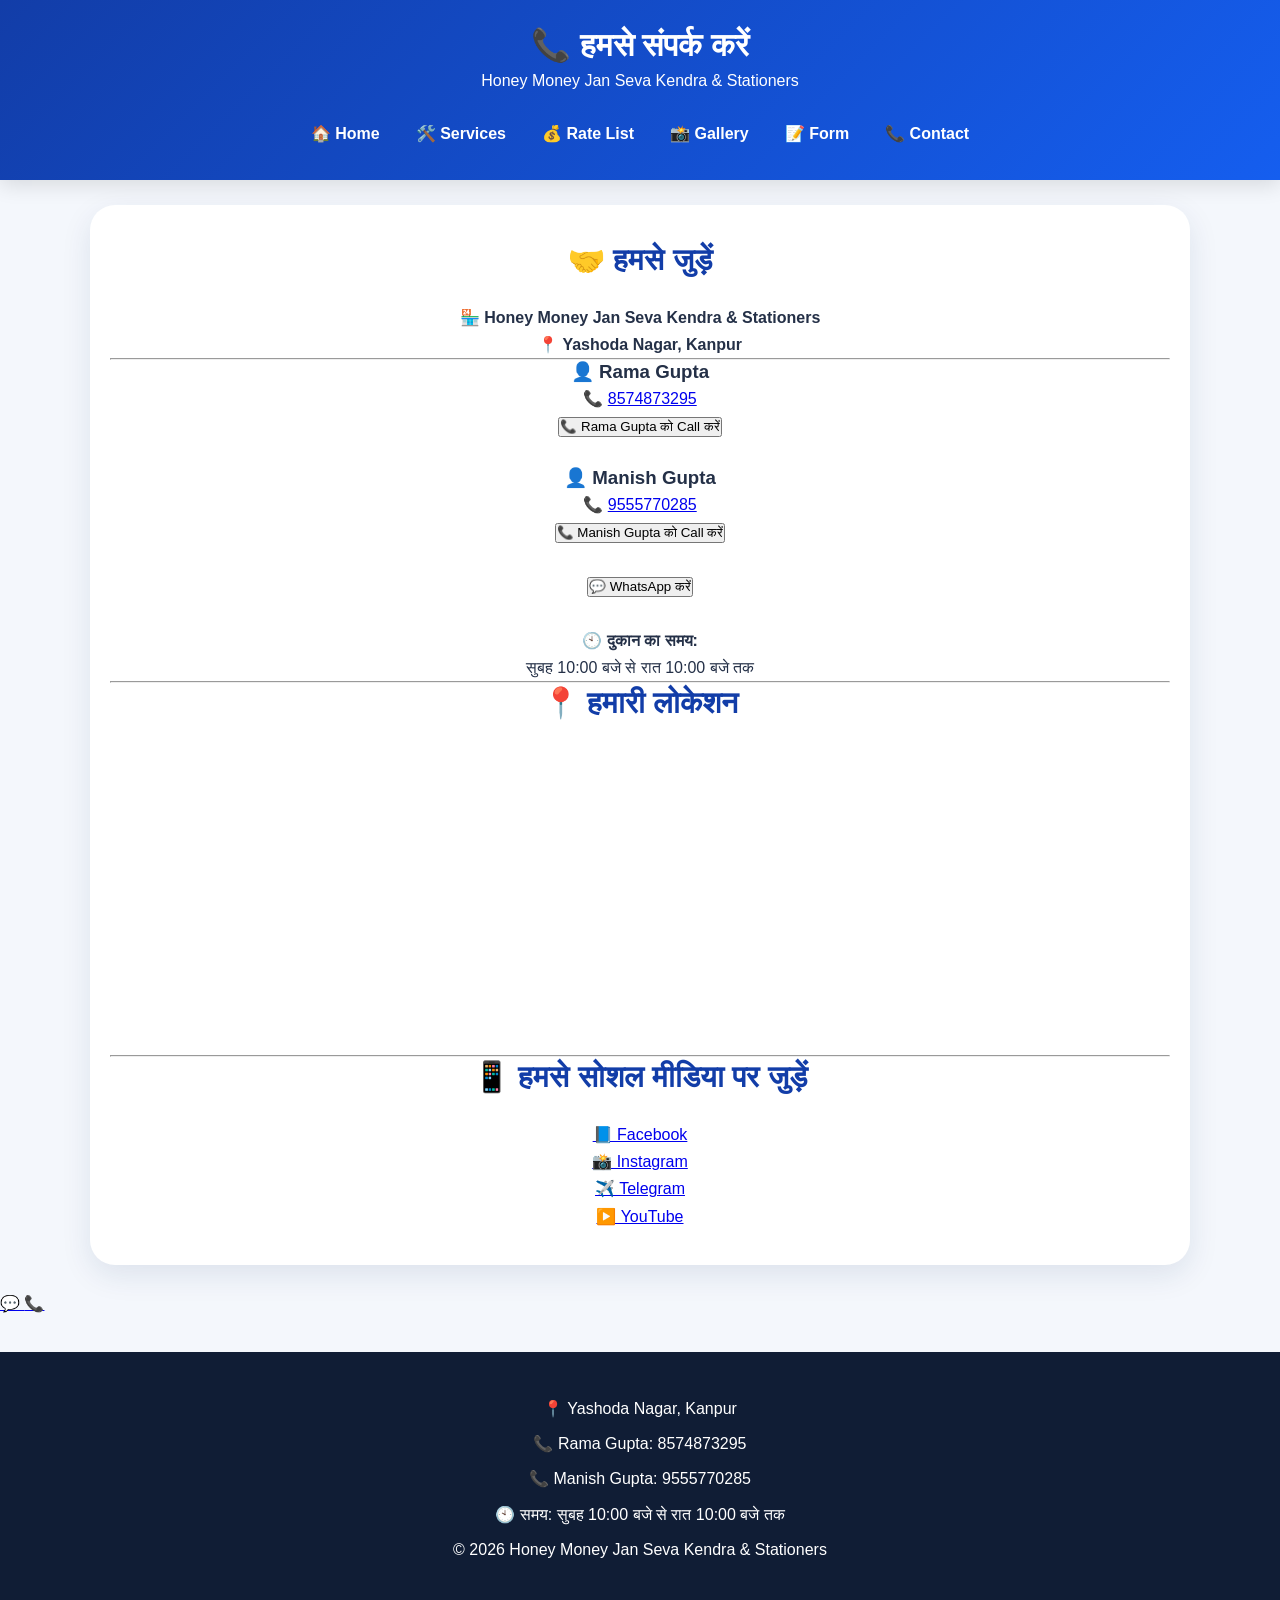
<file: contact.html>
<!DOCTYPE html> <html lang="hi"> <head> <meta charset="UTF-8"> <meta name="viewport" content="width=device-width, initial-scale=1.0"> <title>Contact - Honey Money Jan Seva Kendra & Stationers</title> <link rel="stylesheet" href="style.css"> </head> <body> <header> <h1>📞 हमसे संपर्क करें</h1> <p>Honey Money Jan Seva Kendra & Stationers</p> <nav> <a href="index.html">🏠 Home</a> <a href="services.html">🛠️ Services</a> <a href="rates.html">💰 Rate List</a> <a href="gallery.html">📸 Gallery</a> <a href="form.html">📝 Form</a> <a href="contact.html">📞 Contact</a> </nav> </header> <section class="contact"> <h2>🤝 हमसे जुड़ें</h2> <p> 🏪 <strong>Honey Money Jan Seva Kendra & Stationers</strong> </p> <p> 📍 <strong>Yashoda Nagar, Kanpur</strong> </p> <hr> <h3>👤 Rama Gupta</h3> <p> 📞 <a href="tel:8574873295"> 8574873295 </a> </p> <a href="tel:8574873295"> <button> 📞 Rama Gupta को Call करें </button> </a> <br><br> <h3>👤 Manish Gupta</h3> <p> 📞 <a href="tel:9555770285"> 9555770285 </a> </p> <a href="tel:9555770285"> <button> 📞 Manish Gupta को Call करें </button> </a> <br><br> <a href="https://wa.me/918574873295" target="_blank"> <button> 💬 WhatsApp करें </button> </a> <br><br> <p> 🕙 <strong>दुकान का समय:</strong><br> सुबह 10:00 बजे से रात 10:00 बजे तक </p> <hr> <h2>📍 हमारी लोकेशन</h2> <iframe src="https://www.google.com/maps?q=Yashoda%20Nagar%20Kanpur&output=embed" width="100%" height="300" style="border:0;border-radius:10px;" loading="lazy"> </iframe> <hr> <h2>📱 हमसे सोशल मीडिया पर जुड़ें</h2> <p> <a href="https://www.facebook.com/share/1DSJ1VZjRo/" target="_blank"> 📘 Facebook </a> </p> <p> <a href="https://www.instagram.com/ramagupta.ranu" target="_blank"> 📸 Instagram </a> </p> <p> <a href="https://t.me/RamaOmar184" target="_blank"> ✈️ Telegram </a> </p> <p> <a href="https://youtube.com/@RamaGuptaRanu" target="_blank"> ▶️ YouTube </a> </p> </section> <!-- WhatsApp Floating Button --> <a href="https://wa.me/918574873295" class="whatsapp-float" target="_blank"> 💬 </a> <!-- Call Floating Button --> <a href="tel:8574873295" class="call-float"> 📞 </a> <footer> <p> 📍 Yashoda Nagar, Kanpur </p> <p> 📞 Rama Gupta: 8574873295 </p> <p> 📞 Manish Gupta: 9555770285 </p> <p> 🕙 समय: सुबह 10:00 बजे से रात 10:00 बजे तक </p> <p> © 2026 Honey Money Jan Seva Kendra & Stationers </p> </footer> <script src="script.js"></script> </body> </html>
</file>
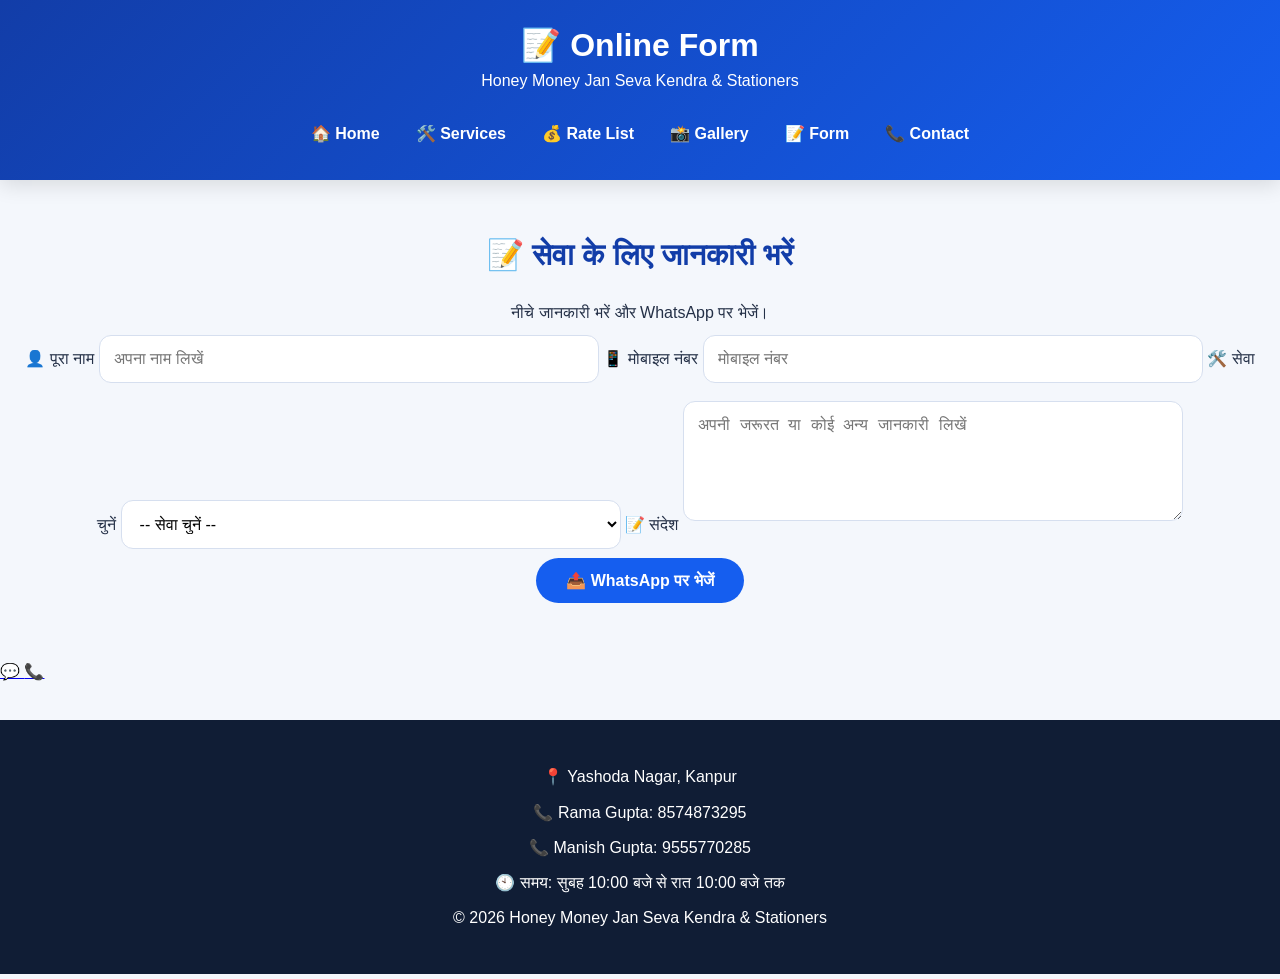
<file: form.html>
<!DOCTYPE html> <html lang="hi"> <head> <meta charset="UTF-8"> <meta name="viewport" content="width=device-width, initial-scale=1.0"> <title>Online Form - Honey Money Jan Seva Kendra & Stationers</title> <link rel="stylesheet" href="style.css"> </head> <body> <header> <h1>📝 Online Form</h1> <p>Honey Money Jan Seva Kendra & Stationers</p> <nav> <a href="index.html">🏠 Home</a> <a href="services.html">🛠️ Services</a> <a href="rates.html">💰 Rate List</a> <a href="gallery.html">📸 Gallery</a> <a href="form.html">📝 Form</a> <a href="contact.html">📞 Contact</a> </nav> </header> <section class="form-section"> <h2>📝 सेवा के लिए जानकारी भरें</h2> <p>नीचे जानकारी भरें और WhatsApp पर भेजें।</p> <form onsubmit="sendToWhatsApp(); return false;"> <label>👤 पूरा नाम</label> <input type="text" id="name" placeholder="अपना नाम लिखें" required> <label>📱 मोबाइल नंबर</label> <input type="tel" id="mobile" placeholder="मोबाइल नंबर" required> <label>🛠️ सेवा चुनें</label> <select id="service" required> <option value="">-- सेवा चुनें --</option> <option>आधार कार्ड</option> <option>पैन कार्ड</option> <option>आय प्रमाण पत्र</option> <option>जाति प्रमाण पत्र</option> <option>निवास प्रमाण पत्र</option> <option>AEPS बैंकिंग</option> <option>मनी ट्रांसफर</option> <option>ITR Filing</option> <option>ऑनलाइन फॉर्म</option> <option>टिकट बुकिंग</option> <option>स्टेशनरी</option> <option>गिफ्ट आइटम</option> <option>कॉस्मेटिक्स</option> </select> <label>📝 संदेश</label> <textarea id="message" rows="5" placeholder="अपनी जरूरत या कोई अन्य जानकारी लिखें"></textarea> <button type="submit">📤 WhatsApp पर भेजें</button> </form> </section> <!-- WhatsApp Button --> <a href="https://wa.me/918574873295" class="whatsapp-float" target="_blank"> 💬 </a> <!-- Call Button --> <a href="tel:8574873295" class="call-float"> 📞 </a> <footer> <p>📍 Yashoda Nagar, Kanpur</p> <p>📞 Rama Gupta: 8574873295</p> <p>📞 Manish Gupta: 9555770285</p> <p>🕙 समय: सुबह 10:00 बजे से रात 10:00 बजे तक</p> <p>© 2026 Honey Money Jan Seva Kendra & Stationers</p> </footer> <script> function sendToWhatsApp() { let name = document.getElementById("name").value; let mobile = document.getElementById("mobile").value; let service = document.getElementById("service").value; let message = document.getElementById("message").value; let whatsappMessage = "🏪 *Honey Money Jan Seva Kendra & Stationers*%0A%0A" + "👤 *नाम:* " + name + "%0A" + "📱 *मोबाइल:* " + mobile + "%0A" + "🛠️ *सेवा:* " + service + "%0A" + "📝 *संदेश:* " + message; let whatsappURL = "https://wa.me/918574873295?text=" + whatsappMessage; window.open(whatsappURL, "_blank"); } </script> <script src="script.js"></script> </body> </html>
</file>
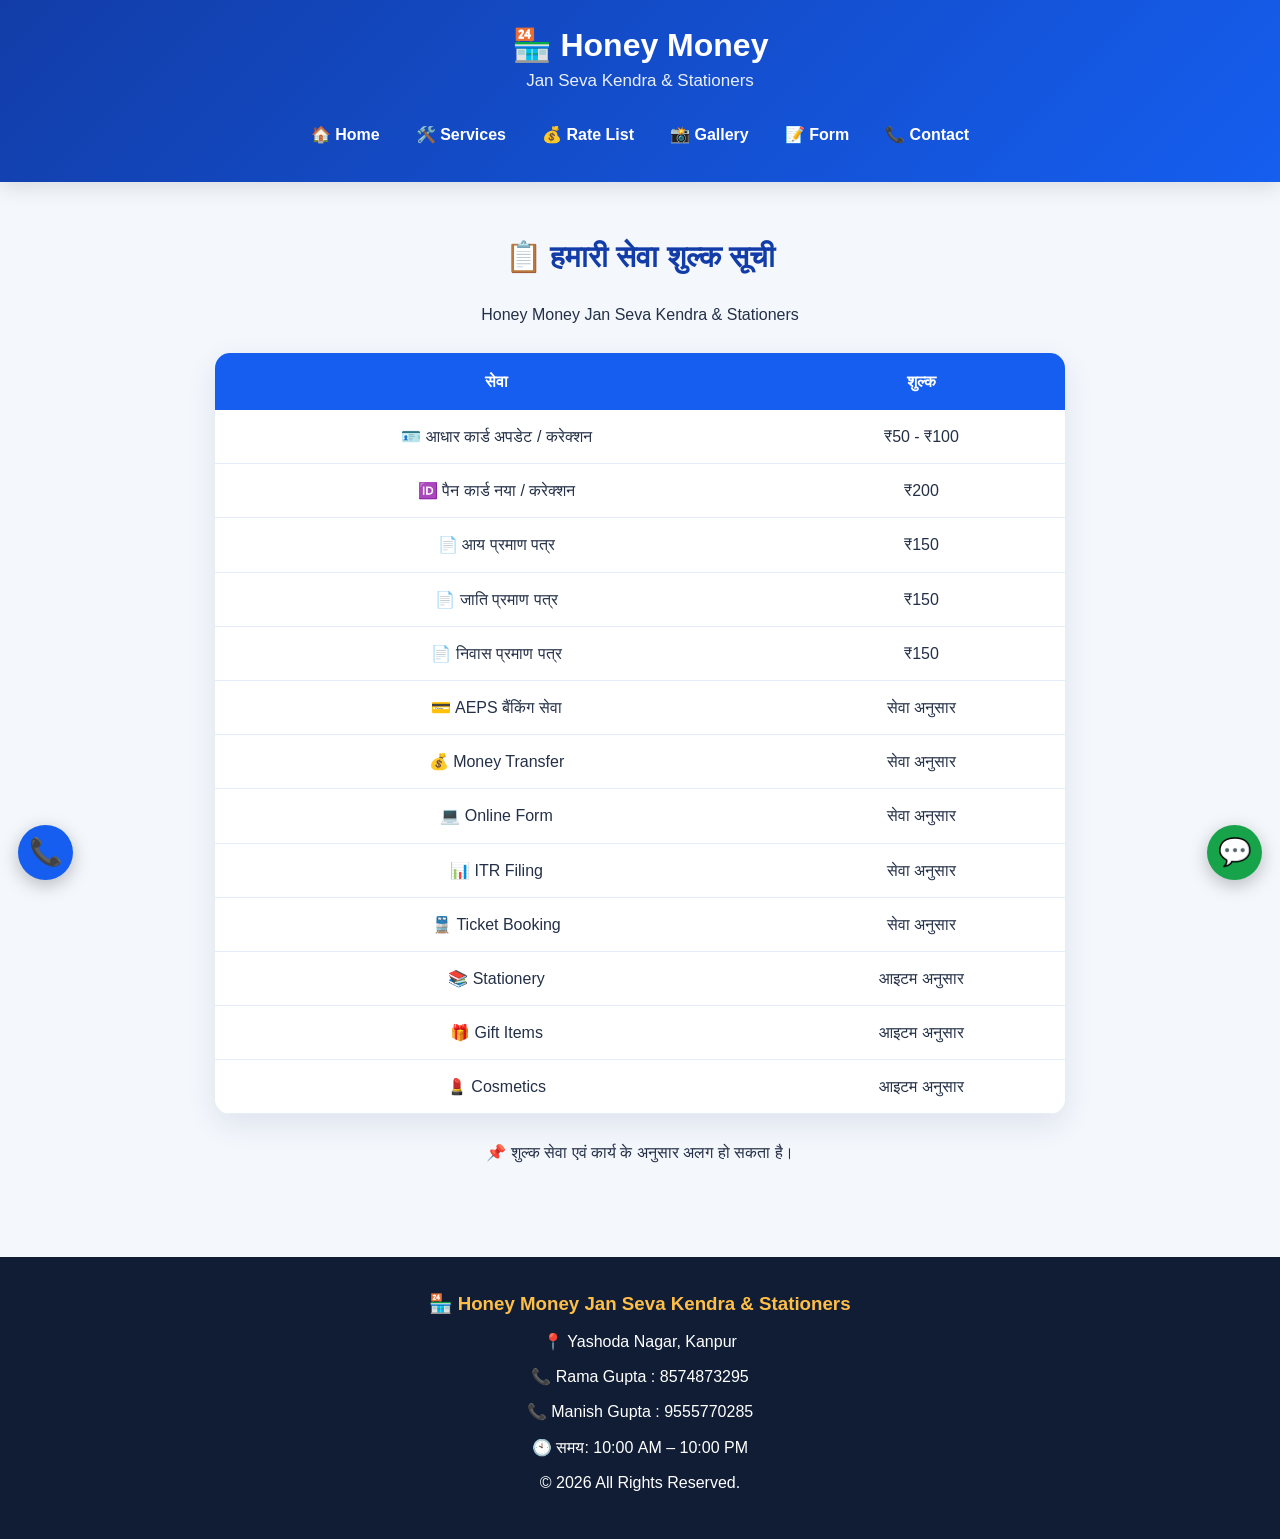
<file: rates.html>
<!DOCTYPE html>
<html lang="hi">

<head>

<meta charset="UTF-8">

<meta name="viewport"
      content="width=device-width, initial-scale=1.0">

<meta name="description"
      content="Honey Money Jan Seva Kendra & Stationers की सेवा शुल्क सूची।">

<title>Rate List - Honey Money Jan Seva Kendra</title>

<link rel="stylesheet" href="style.css">

</head>


<body>


<!-- Header -->

<header>

    <div class="logo">

        <h2>🏪 Honey Money</h2>

        <p>
            Jan Seva Kendra & Stationers
        </p>

    </div>


    <nav>

        <a href="index.html">
            🏠 Home
        </a>

        <a href="services.html">
            🛠️ Services
        </a>

        <a href="rates.html">
            💰 Rate List
        </a>

        <a href="gallery.html">
            📸 Gallery
        </a>

        <a href="form.html">
            📝 Form
        </a>

        <a href="contact.html">
            📞 Contact
        </a>

    </nav>

</header>



<!-- Rate List -->

<section class="rates">

    <h2>
        📋 हमारी सेवा शुल्क सूची
    </h2>

    <p style="margin-bottom:25px;">
        Honey Money Jan Seva Kendra & Stationers
    </p>


    <table>

        <tr>

            <th>
                सेवा
            </th>

            <th>
                शुल्क
            </th>

        </tr>


        <tr>

            <td>
                🪪 आधार कार्ड अपडेट / करेक्शन
            </td>

            <td>
                ₹50 - ₹100
            </td>

        </tr>


        <tr>

            <td>
                🆔 पैन कार्ड नया / करेक्शन
            </td>

            <td>
                ₹200
            </td>

        </tr>


        <tr>

            <td>
                📄 आय प्रमाण पत्र
            </td>

            <td>
                ₹150
            </td>

        </tr>


        <tr>

            <td>
                📄 जाति प्रमाण पत्र
            </td>

            <td>
                ₹150
            </td>

        </tr>


        <tr>

            <td>
                📄 निवास प्रमाण पत्र
            </td>

            <td>
                ₹150
            </td>

        </tr>


        <tr>

            <td>
                💳 AEPS बैंकिंग सेवा
            </td>

            <td>
                सेवा अनुसार
            </td>

        </tr>


        <tr>

            <td>
                💰 Money Transfer
            </td>

            <td>
                सेवा अनुसार
            </td>

        </tr>


        <tr>

            <td>
                💻 Online Form
            </td>

            <td>
                सेवा अनुसार
            </td>

        </tr>


        <tr>

            <td>
                📊 ITR Filing
            </td>

            <td>
                सेवा अनुसार
            </td>

        </tr>


        <tr>

            <td>
                🚆 Ticket Booking
            </td>

            <td>
                सेवा अनुसार
            </td>

        </tr>


        <tr>

            <td>
                📚 Stationery
            </td>

            <td>
                आइटम अनुसार
            </td>

        </tr>


        <tr>

            <td>
                🎁 Gift Items
            </td>

            <td>
                आइटम अनुसार
            </td>

        </tr>


        <tr>

            <td>
                💄 Cosmetics
            </td>

            <td>
                आइटम अनुसार
            </td>

        </tr>


    </table>


    <p style="margin-top:25px;">

        📌 शुल्क सेवा एवं कार्य के अनुसार अलग हो सकता है।

    </p>


</section>



<!-- Floating WhatsApp -->

<a href="https://wa.me/918574873295"
   class="floating-whatsapp">

    💬

</a>



<!-- Floating Call -->

<a href="tel:8574873295"
   class="floating-call">

    📞

</a>



<!-- Footer -->

<footer>

    <h3>
        🏪 Honey Money Jan Seva Kendra & Stationers
    </h3>

    <p>
        📍 Yashoda Nagar, Kanpur
    </p>

    <p>
        📞 Rama Gupta : 8574873295
    </p>

    <p>
        📞 Manish Gupta : 9555770285
    </p>

    <p>
        🕙 समय: 10:00 AM – 10:00 PM
    </p>

    <p>
        © 2026 All Rights Reserved.
    </p>

</footer>


<script src="script.js"></script>

</body>

</html>
</file>
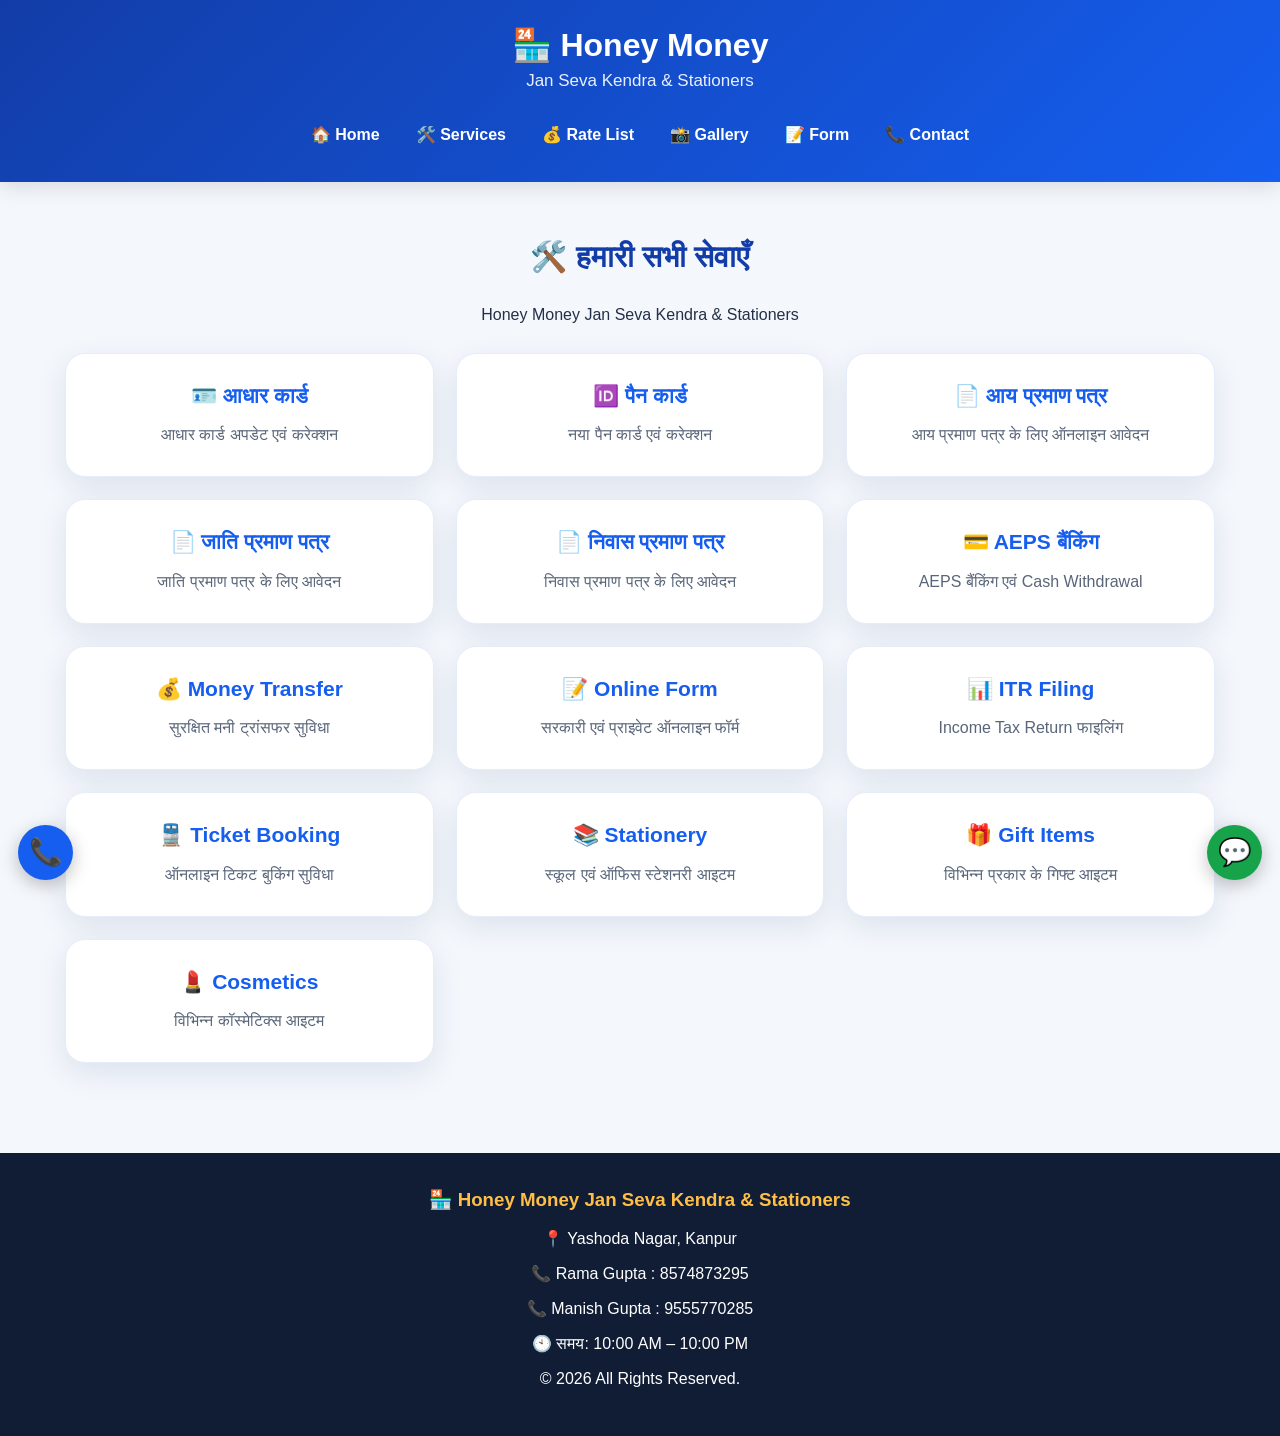
<file: services.html>
<!DOCTYPE html> <html lang="hi"> <head> <meta charset="UTF-8"> <meta name="viewport" content="width=device-width, initial-scale=1.0"> <meta name="description" content="Honey Money Jan Seva Kendra & Stationers की सभी ऑनलाइन, बैंकिंग, स्टेशनरी और गिफ्ट सेवाएँ।"> <title>हमारी सेवाएं - Honey Money Jan Seva Kendra</title> <link rel="stylesheet" href="style.css"> </head> <body> <!-- Header --> <header> <div class="logo"> <h2>🏪 Honey Money</h2> <p> Jan Seva Kendra & Stationers </p> </div> <nav> <a href="index.html"> 🏠 Home </a> <a href="services.html"> 🛠️ Services </a> <a href="rates.html"> 💰 Rate List </a> <a href="gallery.html"> 📸 Gallery </a> <a href="form.html"> 📝 Form </a> <a href="contact.html"> 📞 Contact </a> </nav> </header> <!-- Services --> <section class="services"> <h2> 🛠️ हमारी सभी सेवाएँ </h2> <p style="margin-bottom:25px;"> Honey Money Jan Seva Kendra & Stationers </p> <div class="service-grid"> <div class="card"> <h3> 🪪 आधार कार्ड </h3> <p> आधार कार्ड अपडेट एवं करेक्शन </p> </div> <div class="card"> <h3> 🆔 पैन कार्ड </h3> <p> नया पैन कार्ड एवं करेक्शन </p> </div> <div class="card"> <h3> 📄 आय प्रमाण पत्र </h3> <p> आय प्रमाण पत्र के लिए ऑनलाइन आवेदन </p> </div> <div class="card"> <h3> 📄 जाति प्रमाण पत्र </h3> <p> जाति प्रमाण पत्र के लिए आवेदन </p> </div> <div class="card"> <h3> 📄 निवास प्रमाण पत्र </h3> <p> निवास प्रमाण पत्र के लिए आवेदन </p> </div> <div class="card"> <h3> 💳 AEPS बैंकिंग </h3> <p> AEPS बैंकिंग एवं Cash Withdrawal </p> </div> <div class="card"> <h3> 💰 Money Transfer </h3> <p> सुरक्षित मनी ट्रांसफर सुविधा </p> </div> <div class="card"> <h3> 📝 Online Form </h3> <p> सरकारी एवं प्राइवेट ऑनलाइन फॉर्म </p> </div> <div class="card"> <h3> 📊 ITR Filing </h3> <p> Income Tax Return फाइलिंग </p> </div> <div class="card"> <h3> 🚆 Ticket Booking </h3> <p> ऑनलाइन टिकट बुकिंग सुविधा </p> </div> <div class="card"> <h3> 📚 Stationery </h3> <p> स्कूल एवं ऑफिस स्टेशनरी आइटम </p> </div> <div class="card"> <h3> 🎁 Gift Items </h3> <p> विभिन्न प्रकार के गिफ्ट आइटम </p> </div> <div class="card"> <h3> 💄 Cosmetics </h3> <p> विभिन्न कॉस्मेटिक्स आइटम </p> </div> </div> </section> <!-- WhatsApp --> <a href="https://wa.me/918574873295" class="floating-whatsapp"> 💬 </a> <!-- Call --> <a href="tel:8574873295" class="floating-call"> 📞 </a> <!-- Footer --> <footer> <h3> 🏪 Honey Money Jan Seva Kendra & Stationers </h3> <p> 📍 Yashoda Nagar, Kanpur </p> <p> 📞 Rama Gupta : 8574873295 </p> <p> 📞 Manish Gupta : 9555770285 </p> <p> 🕙 समय: 10:00 AM – 10:00 PM </p> <p> © 2026 All Rights Reserved. </p> </footer> <script src="script.js"></script> </body> </html>
</file>
<file: style.css>
* {
  margin: 0;
  padding: 0;
  box-sizing: border-box;
  }

:root {
--primary: #155eef;
--primary-dark: #123da8;
--accent: #ff8a00;
--green: #16a34a;
--bg: #f4f7fc;
--text: #243047;
--white: #ffffff;
--shadow: 0 10px 30px rgba(21, 50, 100, 0.10);
}

html {
scroll-behavior: smooth;
scroll-padding-top: 20px;
}

body {
font-family: Arial, sans-serif;
background: var(--bg);
color: var(--text);
line-height: 1.7;
animation: pageLoad 0.5s ease;
}

img {
max-width: 100%;
}

h1, h2, h3 {
line-height: 1.3;
}

section {
padding: 55px 20px;
}

section h2 {
font-size: 30px;
margin-bottom: 25px;
color: var(--primary-dark);
text-align: center;
}

/* HEADER */

header {
background: linear-gradient(135deg, #123da8, #155eef);
color: white;
text-align: center;
padding: 25px 15px;
box-shadow: 0 5px 20px rgba(0,0,0,0.12);
}

.logo h2 {
color: white;
font-size: 32px;
font-weight: 800;
}

.logo p {
color: #e8efff;
font-size: 17px;
}

nav {
margin-top: 18px;
display: flex;
justify-content: center;
flex-wrap: wrap;
gap: 8px;
}

nav a {
color: white;
text-decoration: none;
padding: 8px 14px;
border-radius: 25px;
font-weight: bold;
transition: 0.25s;
}

nav a:hover {
background: white;
color: var(--primary);
}

/* HERO */

.hero {
background: linear-gradient(135deg, #155eef, #568cff);
color: white;
text-align: center;
padding: 75px 20px;
border-radius: 0 0 35px 35px;
}

.hero h1 {
font-size: 44px;
margin-bottom: 15px;
font-weight: 800;
}

.hero h2 {
color: #fff1c2;
font-size: 27px;
}

.hero p {
max-width: 800px;
margin: 20px auto;
font-size: 18px;
line-height: 1.8;
}

.hero-btn {
margin-top: 25px;
}

.hero-btn a {
display: inline-block;
padding: 13px 26px;
margin: 7px;
border-radius: 30px;
color: white;
text-decoration: none;
font-weight: bold;
box-shadow: 0 5px 15px rgba(0,0,0,0.15);
transition: 0.25s;
}

.call-btn {
background: #ff8a00;
}

.wa-btn {
background: #16a34a;
}

.hero-btn a:hover {
transform: translateY(-3px);
opacity: 0.92;
}

/* SLIDER */

.slider {
text-align: center;
background: white;
margin: 30px auto;
padding: 40px 20px;
max-width: 1100px;
border-radius: 25px;
box-shadow: var(--shadow);
}

.slider img {
width: 90%;
max-width: 750px;
height: 320px;
object-fit: cover;
border-radius: 20px;
box-shadow: var(--shadow);
}

/* SERVICES */

.services {
text-align: center;
}

.service-grid {
display: grid;
grid-template-columns: repeat(3, minmax(0, 1fr));
gap: 22px;
max-width: 1150px;
margin: auto;
}

.card {
background: white;
padding: 28px 22px;
border-radius: 20px;
border: 1px solid #e6edfa;
box-shadow: var(--shadow);
transition: transform 0.25s, box-shadow 0.25s;
}

.card:hover {
transform: translateY(-7px);
box-shadow: 0 15px 35px rgba(21, 50, 100, 0.15);
}

.card h3 {
color: var(--primary);
font-size: 21px;
margin-bottom: 12px;
}

.card p {
color: #596579;
}

/* OFFER */

.offer {
text-align: center;
background: #fff8ed;
}

.offer h2 {
color: #c66b00;
}

.offer-card {
background: white;
max-width: 550px;
margin: auto;
padding: 35px 25px;
border-radius: 25px;
box-shadow: var(--shadow);
border-top: 5px solid var(--accent);
}

.offer-card h3 {
color: var(--primary);
font-size: 24px;
}

.offer-card p {
margin-top: 15px;
}

.offer-card a,
.upload-btn {
display: inline-block;
margin-top: 20px;
background: var(--green);
color: white;
padding: 12px 25px;
border-radius: 30px;
text-decoration: none;
font-weight: bold;
}

/* ABOUT */

.about {
background: white;
margin: 30px auto;
max-width: 1100px;
padding: 35px 25px;
border-radius: 25px;
text-align: center;
box-shadow: var(--shadow);
}

.about h2 {
color: var(--primary);
margin-bottom: 15px;
}

/* COUNTER */

.counter {
display: flex;
justify-content: center;
gap: 20px;
padding: 30px 20px;
flex-wrap: wrap;
}

.counter-box {
background: linear-gradient(135deg, #155eef, #477cff);
color: white;
padding: 28px 20px;
border-radius: 20px;
text-align: center;
width: 210px;
box-shadow: var(--shadow);
}

.counter-box h2 {
color: white;
font-size: 34px;
}

/* GALLERY */

.gallery {
text-align: center;
}

.gallery-box {
display: flex;
flex-wrap: wrap;
justify-content: center;
gap: 22px;
}

.gallery-box img {
width: 260px;
height: 190px;
object-fit: cover;
border-radius: 18px;
box-shadow: var(--shadow);
transition: 0.25s;
}

.gallery-box img:hover {
transform: scale(1.04);
}

/* NOTICE */

.notice {
text-align: center;
}

.notice-box {
background: white;
max-width: 750px;
margin: auto;
padding: 28px;
border-radius: 20px;
box-shadow: var(--shadow);
}

.notice-box p {
font-size: 17px;
margin: 12px 0;
}

/* PAYMENT */

.payment,
.upload,
.form-section {
text-align: center;
}

.payment-box,
.upload-box {
background: white;
max-width: 550px;
margin: auto;
padding: 30px;
border-radius: 22px;
box-shadow: var(--shadow);
}

.payment-box img {
width: 220px;
margin: 20px auto;
border-radius: 12px;
}

/* CONTACT */

.contact {
background: white;
margin: 25px auto;
max-width: 1100px;
padding: 35px 20px;
border-radius: 25px;
text-align: center;
box-shadow: var(--shadow);
}

/* FORMS */

.form-section input,
.form-section select,
.form-section textarea {
width: 100%;
max-width: 500px;
padding: 14px;
margin: 9px auto;
border-radius: 12px;
border: 1px solid #d6dfef;
background: white;
font-size: 16px;
}

.form-section button {
padding: 13px 30px;
background: var(--primary);
color: white;
border: none;
border-radius: 30px;
cursor: pointer;
font-size: 16px;
font-weight: bold;
}

/* RATES */

.rates {
text-align: center;
}

.rates table {
width: 100%;
max-width: 850px;
margin: auto;
border-collapse: collapse;
background: white;
border-radius: 15px;
overflow: hidden;
box-shadow: var(--shadow);
}

.rates th {
background: var(--primary);
color: white;
padding: 15px;
}

.rates td {
padding: 13px;
border-bottom: 1px solid #e6edfa;
}

.rates tr:hover {
background: #f0f5ff;
}

/* SOCIAL */

.social {
text-align: center;
}

.social a {
display: inline-block;
margin: 7px;
padding: 11px 20px;
background: var(--primary);
color: white;
text-decoration: none;
border-radius: 30px;
transition: 0.25s;
}

.social a:hover {
background: var(--primary-dark);
}

/* REVIEWS */

.reviews {
text-align: center;
}

.review {
background: white;
max-width: 450px;
margin: 18px auto;
padding: 25px;
border-radius: 20px;
box-shadow: var(--shadow);
font-size: 17px;
}

.review p {
margin-top: 12px;
}

/* FOOTER */

footer {
background: #101d35;
color: white;
text-align: center;
padding: 35px 20px;
margin-top: 35px;
}

footer h3 {
color: #ffbf47;
margin-bottom: 12px;
}

footer p {
margin: 8px;
}

/* FLOATING BUTTONS */

.floating-whatsapp,
.floating-call {
position: fixed;
bottom: 20px;
width: 55px;
height: 55px;
border-radius: 50%;
display: flex;
justify-content: center;
align-items: center;
color: white;
font-size: 27px;
text-decoration: none;
box-shadow: 0 5px 18px rgba(0,0,0,0.25);
z-index: 999;
transition: transform 0.2s;
}

.floating-whatsapp {
right: 18px;
background: #16a34a;
}

.floating-call {
left: 18px;
background: var(--primary);
}

.floating-whatsapp:hover,
.floating-call:hover {
transform: scale(1.08);
}

/* ANIMATION */

@keyframes pageLoad {
from {
opacity: 0;
transform: translateY(5px);
}
to {
opacity: 1;
transform: translateY(0);
}
}

/* TABLET AND MOBILE */

@media (max-width: 768px) {
section {
padding: 38px 15px;
}

section h2 {
    font-size: 25px;
}

header {
    padding: 20px 12px;
}

.logo h2 {
    font-size: 25px;
}

.logo p {
    font-size: 15px;
}

nav {
    gap: 5px;
}

nav a {
    padding: 8px 10px;
    font-size: 14px;
}

.hero {
    padding: 50px 16px;
    border-radius: 0 0 25px 25px;
}

.hero h1 {
    font-size: 31px;
}

.hero h2 {
    font-size: 22px;
}

.hero p {
    font-size: 16px;
}

.service-grid {
    grid-template-columns: repeat(2, minmax(0, 1fr));
    gap: 14px;
}

.card {
    padding: 20px 14px;
}

.card h3 {
    font-size: 18px;
}

.slider img {
    width: 100%;
    height: 220px;
}

.gallery-box img {
    width: 100%;
    max-width: 350px;
    height: auto;
    aspect-ratio: 4 / 3;
}

.counter-box {
    width: 100%;
    max-width: 350px;
}

.about,
.contact {
    margin: 15px auto;
    width: calc(100% - 30px);
}

.floating-whatsapp {
    right: 12px;
    bottom: 12px;
}

.floating-call {
    left: 12px;
    bottom: 12px;
}

}

@media (max-width: 420px) {
.service-grid {
grid-template-columns: 1fr;
}

.hero h1 {
    font-size: 28px;
}

.hero-btn a {
    padding: 12px 20px;
}

.rates th,
.rates td {
    padding: 9px 6px;
    font-size: 14px;
}

}
</file>
